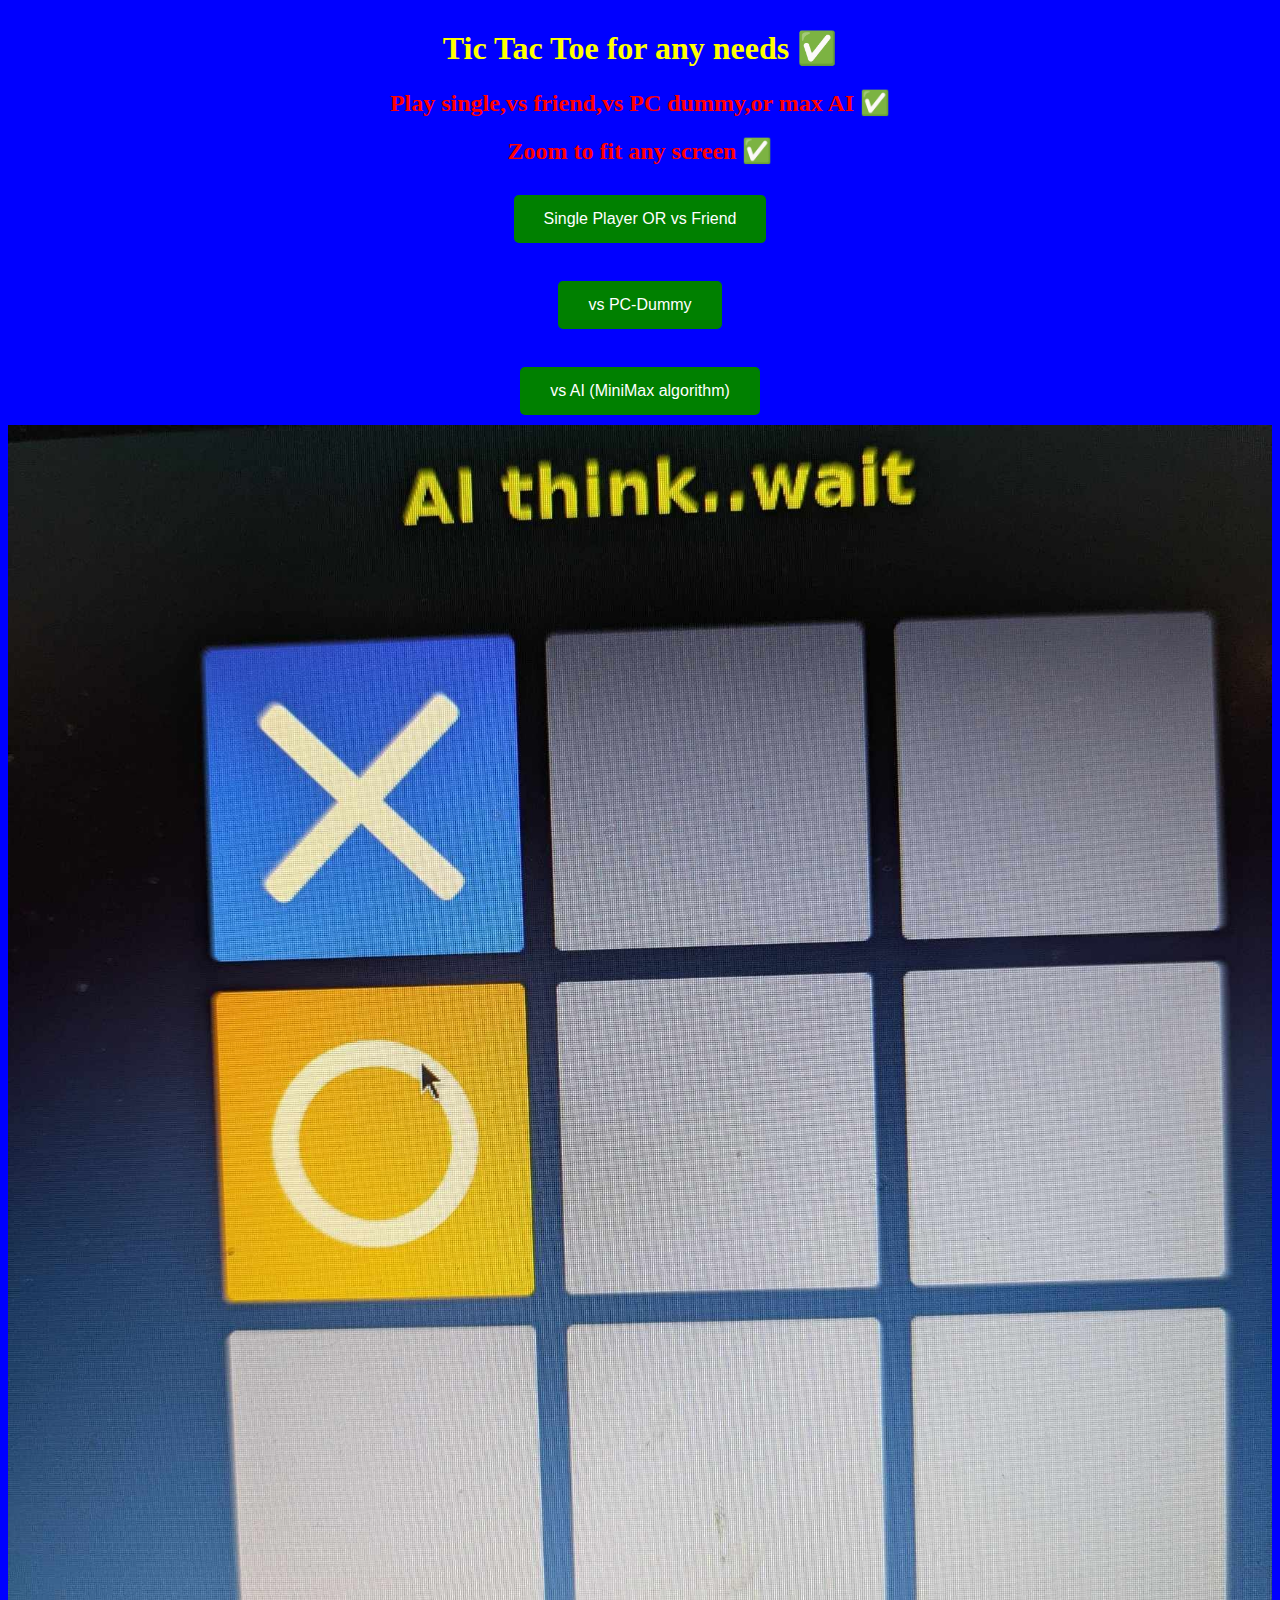
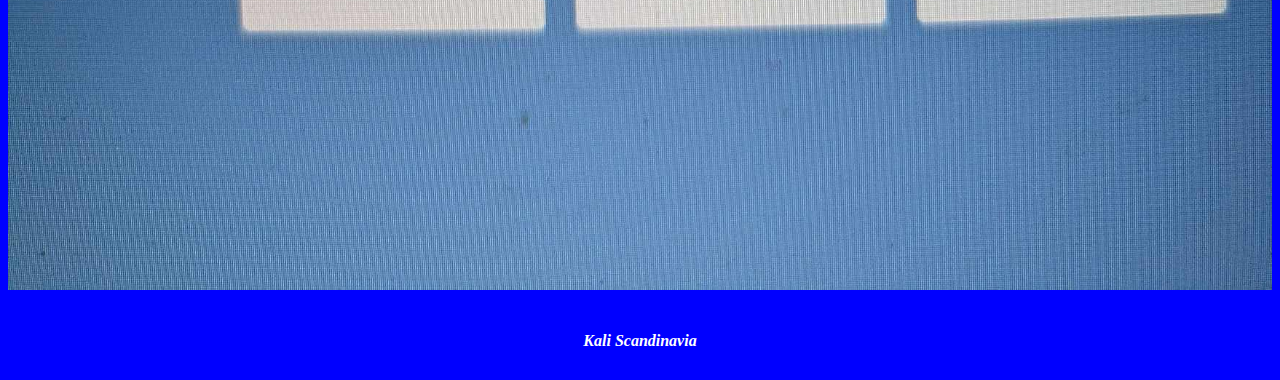
<file: index.html>
<!DOCTYPE html>
<html lang="en">
<head>
    <meta charset="UTF-8">
    <meta name="viewport" content="width=device-width, initial-scale=1.0, user-scalable=yes">
    <link rel="icon" href="flagg.ico" type="image/x-icon">
    <title>Tic Tac Toe</title>
 <style>  
/* Seperat from game CSS  */
        body {
            display: flex;
            justify-content: center;
            align-items: center;
            flex-direction: column;
            min-height: 100vh; 
            background-color: blue; 
            text-align: center; 
            box-sizing: border-box; 
        }
        img {
            max-width: 100%; 
            height: auto; 
        }
        h2 {
            color: red;
        }
        h1 , h3 {
            color: yellow;
        }
        /* My Signature buttons style*/
        button {
            background-color: green;; 
            color: white; 
            padding: 15px 30px; 
            font-size: 16px; 
            border: none;
            border-radius: 5px; 
            margin: 10px 0; 
            cursor: pointer; 
            transition: background-color 0.3s; 
        }
        button:hover {
            background-color: darkgreen;
        }
  </style>
</head>
<body>
    <div>
        <h1>Tic Tac Toe for any needs ✅</h1>
        <h2>Play single,vs friend,vs PC dummy,or max AI ✅</h2>
        <h2>Zoom to fit any screen ✅</h2>
        <button onclick="location.href='ttt/index.html'">Single Player OR vs Friend</button><br><br>
        <button onclick="location.href='pcDummy/index.html'">vs PC-Dummy</button><br><br>
        <button onclick="location.href='AI/index.html'">vs AI (MiniMax algorithm)</button>
        <br>
        <img src="ai.jpg" alt="AI Image"><br><br>
        <h4 style="color: white; margin-top: 20px;"><em>Kali Scandinavia</em></h4>
    </div>
</body>
</html>
</file>
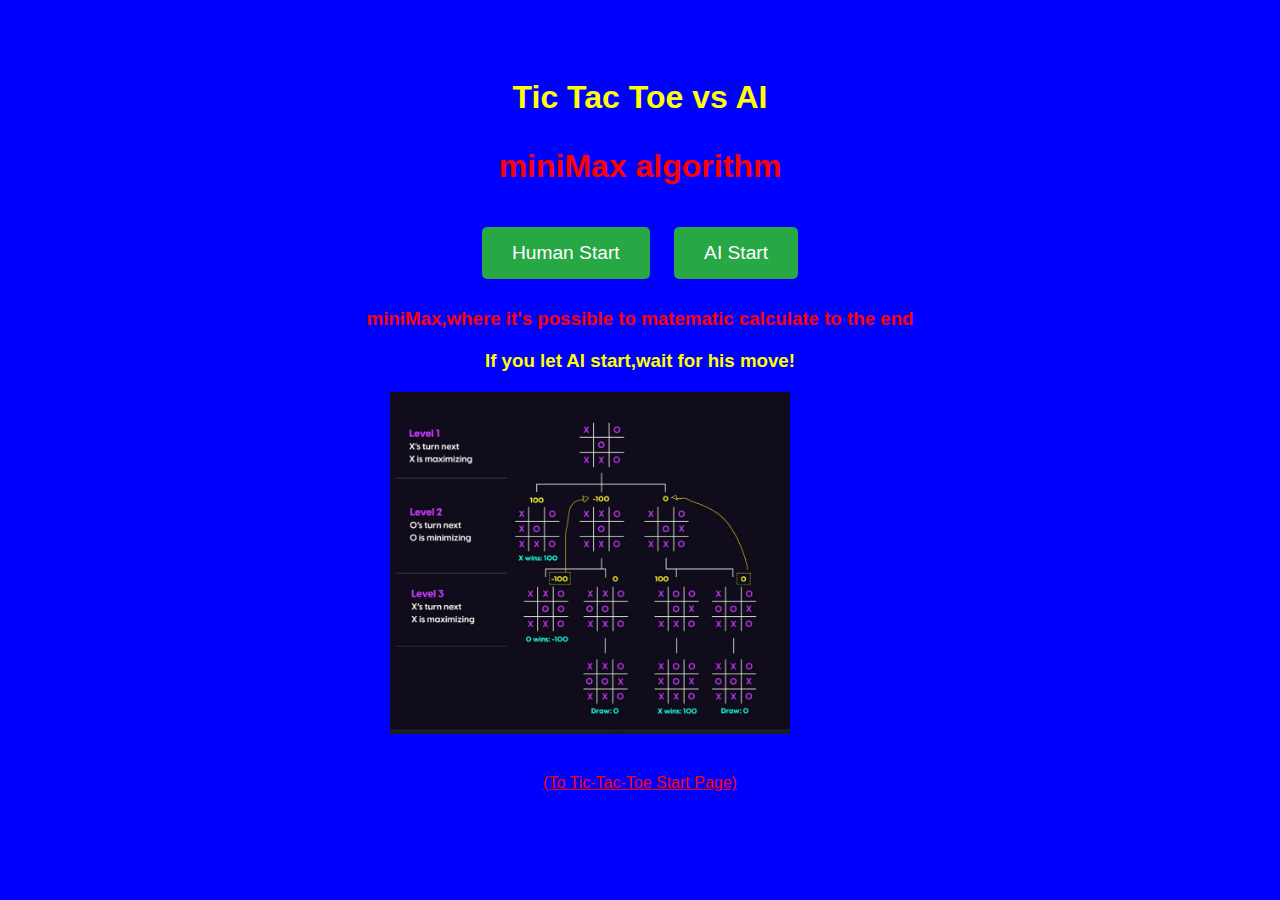
<file: AI/index.html>
<!DOCTYPE html>
<html lang="en">
<head>
    <meta charset="UTF-8">
    <meta name="viewport" content="width=device-width, initial-scale=1.0">
        <link rel="icon" href="flagg.ico" type="image/x-icon">
    <title>Tic Tac Toe AI</title>
    <style>
        body {
            font-family: Arial, sans-serif;
            background-color: blue;
            color: white;
            text-align: center;
            padding: 50px; 
        }
        button {
            background-color: #28A745; /* Green button */
            color: white; 
            border: none; 
            padding: 15px 30px; 
            font-size: 1.2em;
            cursor: pointer; 
            margin: 10px; 
            border-radius: 5px;
            transition: background-color 0.3s; 
        }
        button:hover {
            background-color: #218838; /* Darker green when hover */
        }
        .img {
    width: 100%;
    height: auto;
    max-width: 400px;
    margin-right: 100px;
}

@media (max-width: 600px) {
    .img {
        max-width: 100%;
        margin-right: 20px; /* Adjust margin for smaller screens */
    }
}
    </style>
</head>
<body>
    <h1  style="color:yellow;">Tic Tac Toe vs AI <p  style="color:red;">miniMax algorithm</p></h1>
    <button onclick="location.href='1index.html'">Human Start</button>
    <button onclick="location.href='2index.html'">AI Start</button>
     <h3 style="color:red;">miniMax,where it's possible to matematic calculate to the end</h3>
<h3 style="color:yellow; margin: 20px;">If you let AI start,wait for his move!</h3>
    <img class="img" src="miniMax.png" alt="image">
    <br><br><br>
    <a href="<a href="https://kaliscandinavia.github.io/TicTacToe" style="color: red;">(To Tic-Tac-Toe Start Page)<a>                                                                                                           
</body>
</html>
</file>
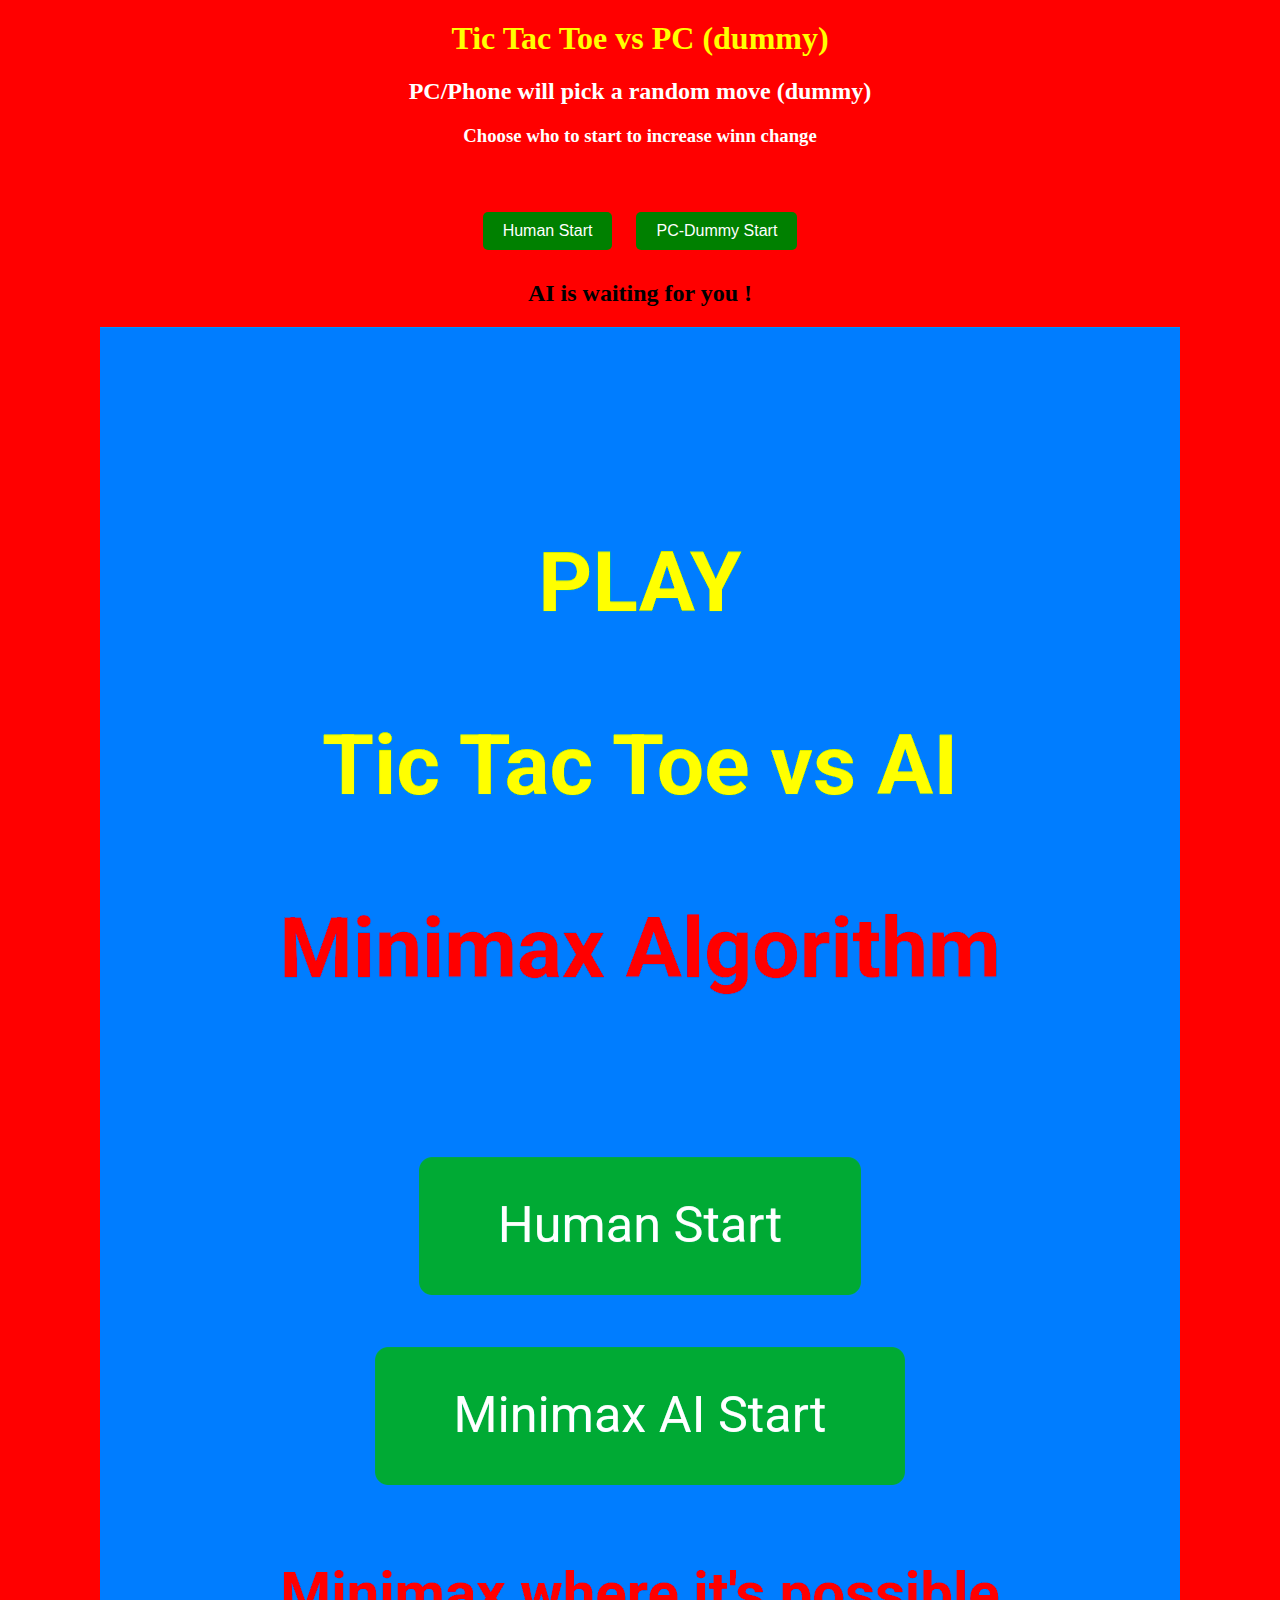
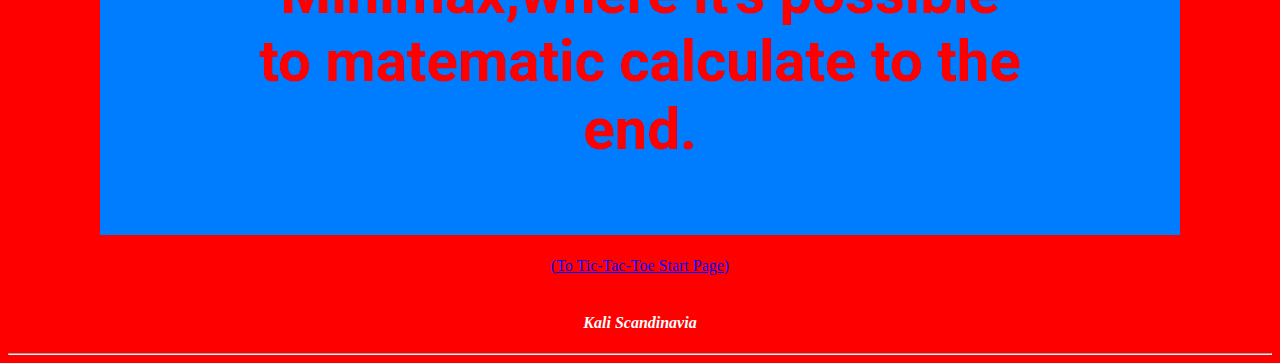
<file: pcDummy/index.html>
<!DOCTYPE html>
<html lang="en">
<head>
    <meta charset="UTF-8">
    <meta name="viewport" content="width=device-width, initial-scale=1.0, user-scalable=yes">
        <link rel="icon" href="flagg.ico" type="image/x-icon">
    <title>Tic Tac Toe</title>
    <style>
    body {
            text-align: center;
            background-color: red; 
            color: white;
 }
 
            img {
    max-width: 100%; 
    height: auto;
}

        button {
            background-color: green; 
            color: white;
            border: none; 
            border-radius: 5px; 
            padding: 10px 20px;
            font-size: 16px; 
            cursor: pointer; 
            margin: 10px; 
            transition: background-color 0.3s; /* Smooth transition */
        }

        button:hover {
            background-color: darkgreen; /* Darker green on hover */
        }
    </style>
</head>
<body>
<h1  style="color:yellow; margin-top: 20px; ">Tic Tac Toe vs PC (dummy) </h1>

<h2>PC/Phone will pick a random move (dummy)</h2>

<h3>Choose who to start to increase winn change</h3><br><br>


    <button id="btn" onclick="location.href='1dummy.html'">Human Start</button>
        <button id="btn" onclick="location.href='2dummy.html'">PC-Dummy Start</button>

  <h2 style="color:black;" >AI is waiting for you !</h2> 
<img src="1ai.png"  alt="AI Image"><br><br>
<a href="https://kaliscandinavia.github.io/TicTacToe" style="color: blue;">(To Tic-Tac-Toe Start Page)</a>  
<br><br>
 <h4 style="color: white;"  margin-top: 20px; ><em>Kali Scandinavia</em></h4>
    </body>
    <hr> 
</body>
</html>
</file>
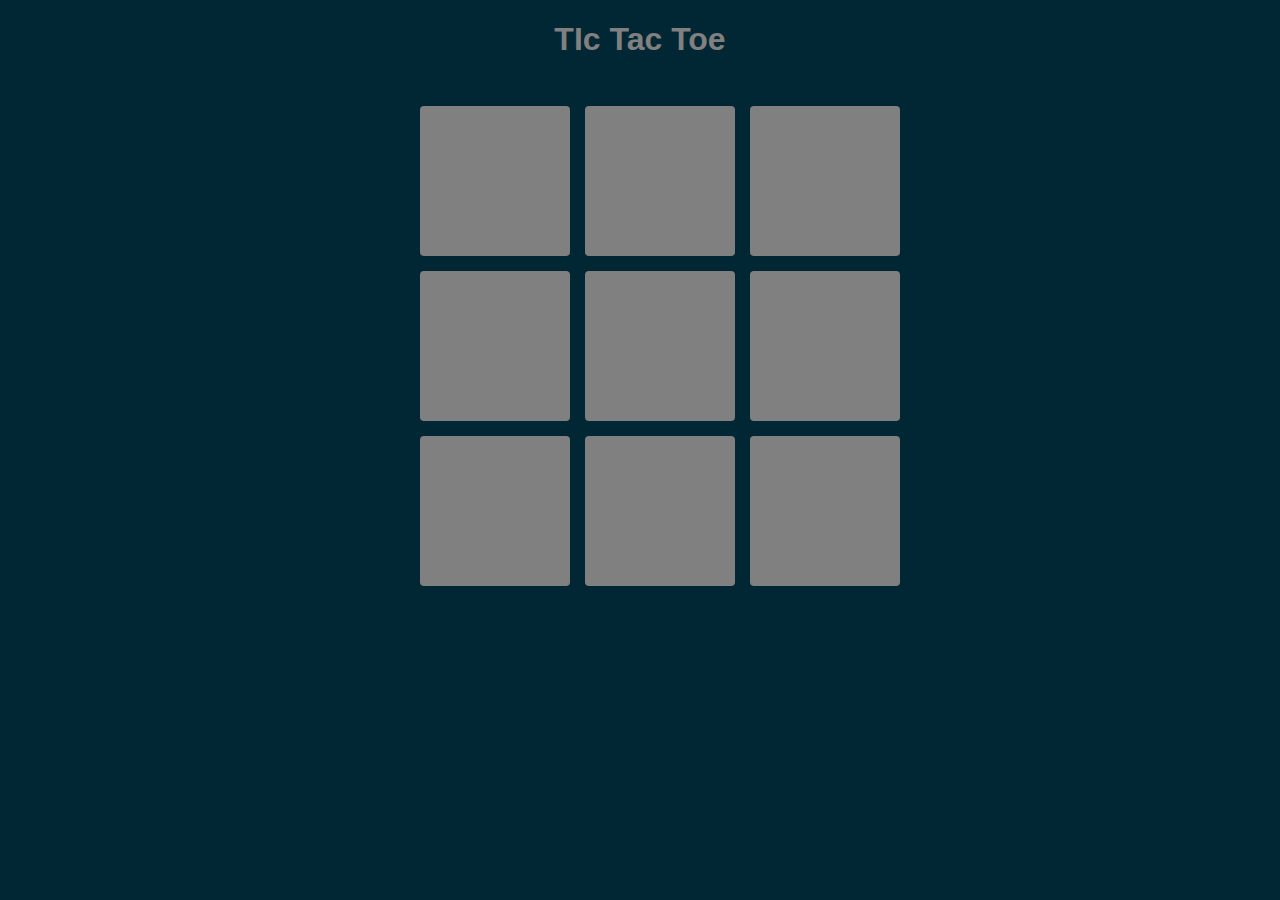
<file: ttt/index.html>
<!DOCTYPE html>
<html lang="en" dir="ltr">
  <head>
    <meta charset="utf-8">
    <meta name="viewport" content="width=device-width, initial-scale=1.0, user-scalable=yes">
    <title>3 på rad</title>
    <link rel="stylesheet" href="style.css">
     <link rel="icon" href="flagg.ico" type="image/x-icon">
  </head>
  <body>
    <h1 class="">TIc Tac Toe</h1>
    <ul id="boxes" class="boxes">
      <li class="box"></li>
      <li class="box"></li>
      <li class="box"></li>
      <li class="box"></li>
      <li class="box"></li>
      <li class="box"></li>
      <li class="box"></li>
      <li class="box"></li>
      <li class="box"></li>
    </ul>
    <script type="text/javascript" src="app.js"></script>
  </body>

</html>
</file>
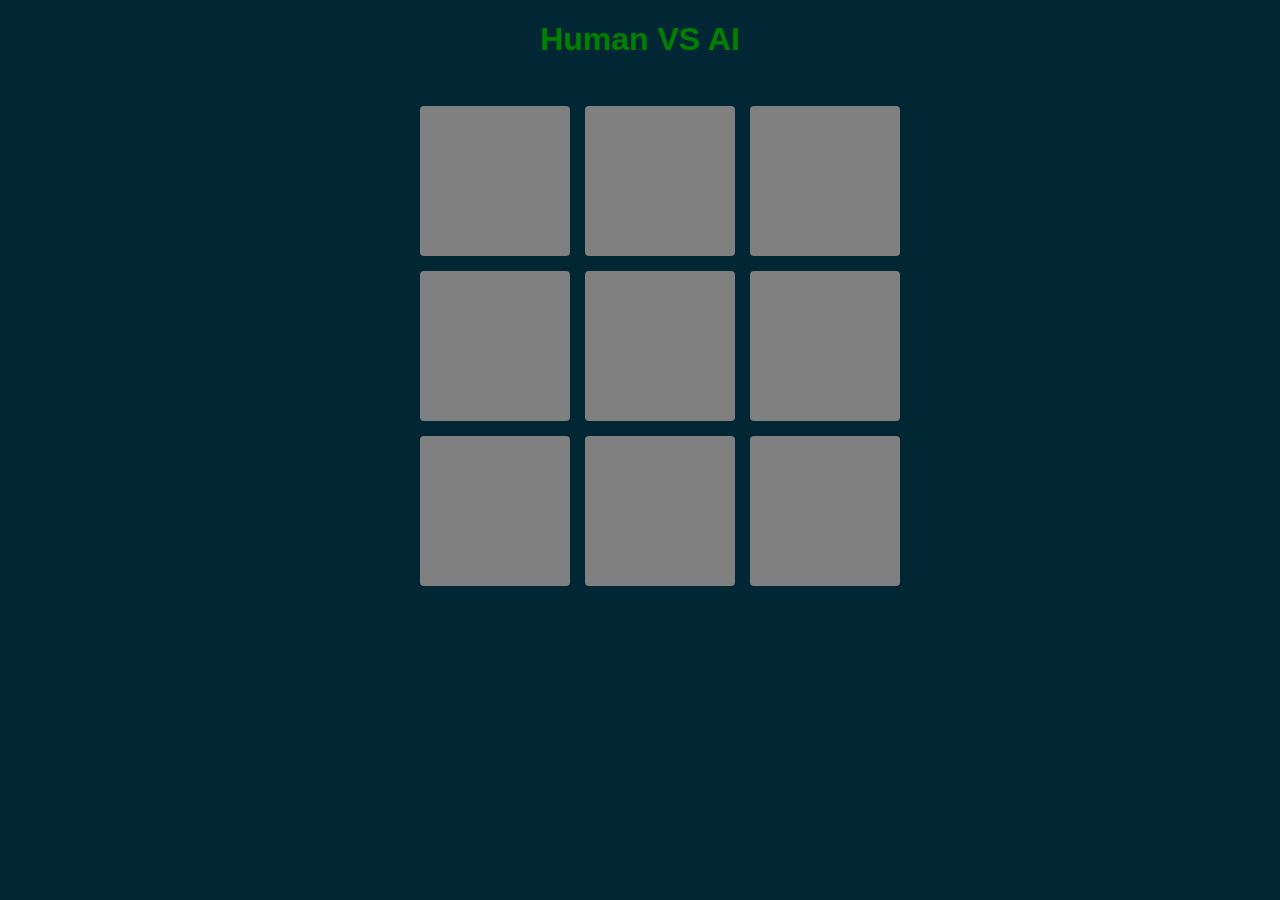
<file: AI/1index.html>
<!DOCTYPE html>
<html lang="en" dir="ltr">
  <head>
    <meta charset="utf-8">
        <meta name="viewport" content="width=device-width, initial-scale=1.0, user-scalable=yes">
    <title>Tic Tac Toe AI</title>
    <link rel="stylesheet" href="2style.css">
    <link rel="icon" href="flagg.ico" type="image/x-icon">
  </head>
  <body>
    <h1 style="color:green;">Human VS AI </h1>
    <ul id="boxes" class="boxes">
      <li class="box"></li>
      <li class="box"></li>
      <li class="box"></li>
      <li class="box"></li>
      <li class="box"></li>
      <li class="box"></li>
      <li class="box"></li>
      <li class="box"></li>
      <li class="box"></li>
    </ul>
    <script type="text/javascript" src="1app.js"></script>
  </body>
</html>
</file>
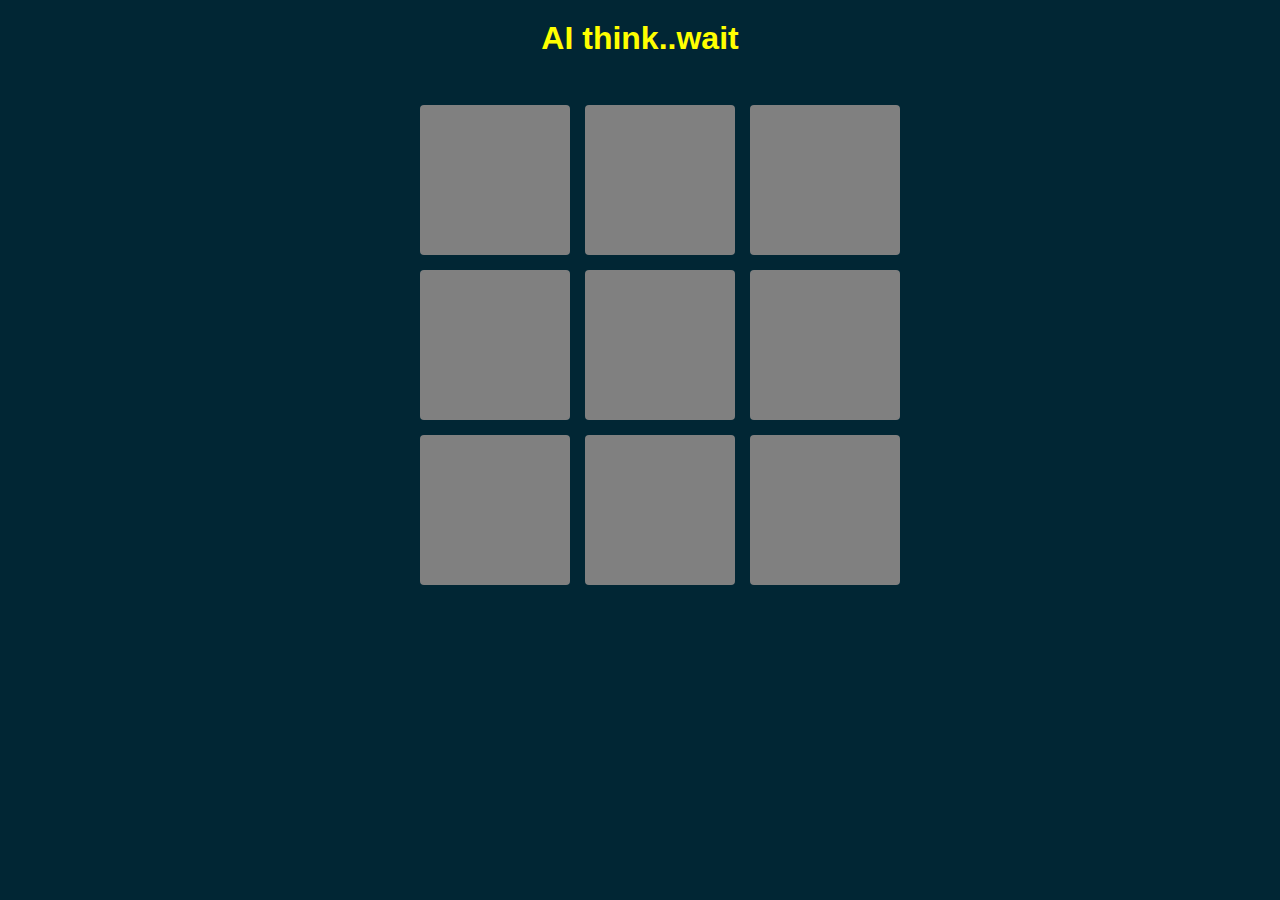
<file: AI/2index.html>
<!DOCTYPE html>
<html lang="en" dir="ltr">
  <head>
    <meta charset="utf-8">
     <meta name="viewport" content="width=device-width, initial-scale=1.0, user-scalable=yes">
    <title>Tic Tac Toe vs AI</title>
    <link rel="stylesheet" href="2style.css">
    <link rel="icon" href="flagg.ico" type="image/x-icon">
  </head>
  <body>  
    <h1 style="color: yellow; margin-top: 20px;" id="AI_info">AI vs Human</h1>
    <ul id="boxes" class="boxes">
      <li class="box"></li>
      <li class="box"></li>
      <li class="box"></li>
      <li class="box"></li>
      <li class="box"></li>
      <li class="box"></li>
      <li class="box"></li>
      <li class="box"></li>
      <li class="box"></li>
    </ul>
    <script type="text/javascript" src="2app.js"></script>
  </body>
</html>
</file>
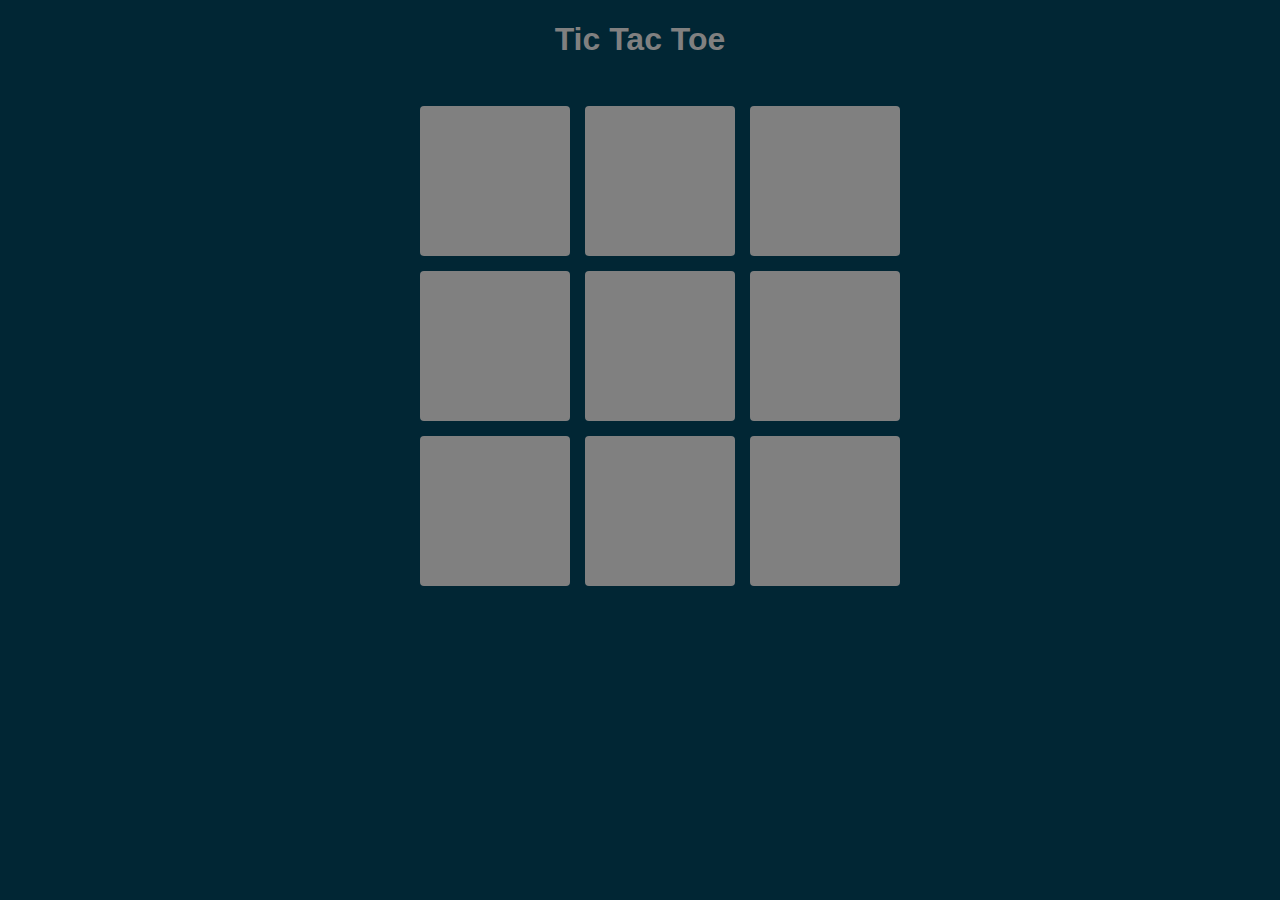
<file: pcDummy/1dummy.html>
<!DOCTYPE html>
<html lang="en" dir="ltr">
  <head>
    <meta charset="utf-8">
       <meta name="viewport" content="width=device-width, initial-scale=1.0, user-scalable=yes">
      <title>Tic Tac Toe</title>
    <link rel="stylesheet" href="style.css">
        <link rel="icon" href="flagg.ico" type="image/x-icon">
  </head>
  <body>
    <h1 class=" ">Tic Tac Toe</h1>
    <ul id="boxes" class="boxes">
      <li class="box"></li>
      <li class="box"></li>
      <li class="box"></li>
      <li class="box"></li>
      <li class="box"></li>
      <li class="box"></li>
      <li class="box"></li>
      <li class="box"></li>
      <li class="box"></li>
    </ul>
    <script type="text/javascript" src="1app.js"></script>
  </body>
</html>
</file>
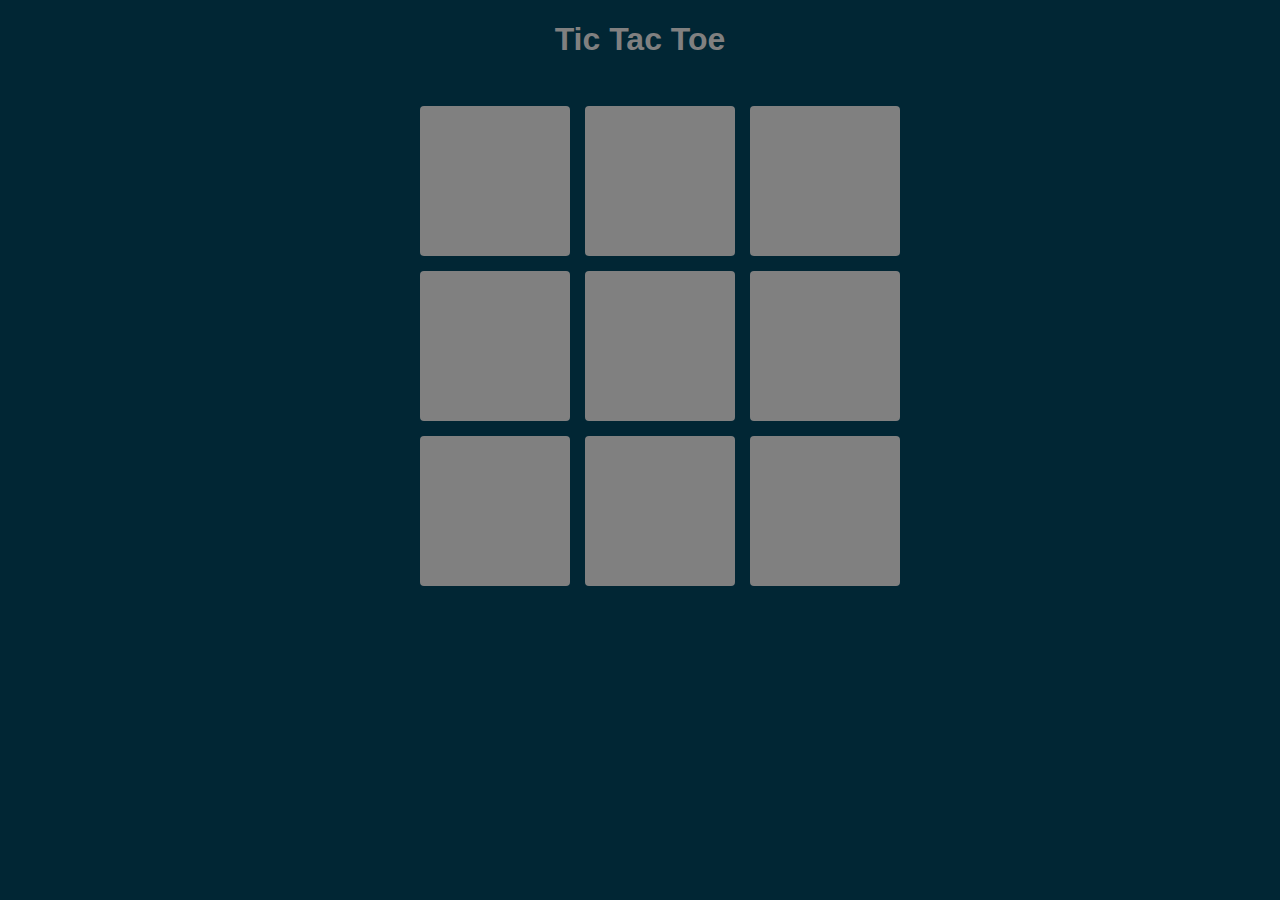
<file: pcDummy/2dummy.html>
<!DOCTYPE html>
<html lang="en" dir="ltr">
  <head>
    <meta charset="utf-8">
       <meta name="viewport" content="width=device-width, initial-scale=1.0, user-scalable=yes">
      <title>Tic Tac Toe</title>
    <link rel="stylesheet" href="style.css">
        <link rel="icon" href="flagg.ico" type="image/x-icon">
  </head>
  <body>
    <h1>Tic Tac Toe</h1>
    <ul id="boxes" class="boxes">
      <li class="box"></li>
      <li class="box"></li>
      <li class="box"></li>
      <li class="box"></li>
      <li class="box"></li>
      <li class="box"></li>
      <li class="box"></li>
      <li class="box"></li>
      <li class="box"></li>
    </ul>
    <script type="text/javascript" src="2app.js"></script>
  </body>
</html>
</file>
<file: ttt/style.css>
body {


      background-color: #012634;
      font-family: sans-serif;
      max-width: 960px;
      margin-left: auto;
      margin-right: auto;
      width:100%;
      height:100%;
    }

    h1 {
      text-align: center;
      color: grey;
    }

    ul {
      list-style: none;
    }

    .boxes {
      width: 480px;
      margin: 3em auto 0;
    }

    .box {
      background: grey;
      border-radius: 4px;
      width: 150px;
      height: 150px;
      float: left;
      margin-right: 15px;
      margin-bottom: 15px;
      padding: 1.75em;
      cursor: pointer;
      box-sizing: border-box;
      transition: 0.2s ease;
      background-size: 100px 100px;
      background-repeat: no-repeat;
      background-position: center center;
    }

    .box:nth-child(3n) {
      margin-right: 0;
    }
    .boxHuman {
      background-color: #FFA000;
      background-image: url('img/o.svg');
      transition: 0.2s ease;
      pointer-events: none;
    }

    .boxComputer {
      background-color: #3688C3;
      background-image: url('img/x.svg');
      transition: 0.2s ease;
      pointer-events: none;
    }
</file>
<file: AI/2style.css>
body {


      background-color: #012634;
      font-family: sans-serif;
      max-width: 960px;
      margin-left: auto;
      margin-right: auto;
      width:100%;
      height:100%;
    }

    h1 {
      text-align: center;
      color: grey;
    }

    ul {
      list-style: none;
    }

    .boxes {
      width: 480px;
      margin: 3em auto 0;
    }

    .box {
      background: grey;
      border-radius: 4px;
      width: 150px;
      height: 150px;
      float: left;
      margin-right: 15px;
      margin-bottom: 15px;
      padding: 1.75em;
      cursor: pointer;
      box-sizing: border-box;
      transition: 0.2s ease;
      background-size: 100px 100px;
      background-repeat: no-repeat;
      background-position: center center;
    }

    .box:nth-child(3n) {
      margin-right: 0;
    }
    .boxHuman {
      background-color: #FFA000;
      background-image: url('img/o.svg');
      transition: 0.2s ease;
      pointer-events: none;
    }

    .boxComputer {
      background-color: #3688C3;
      background-image: url('img/x.svg');
      transition: 0.2s ease;
      pointer-events: none;
    }
</file>
<file: pcDummy/style.css>
﻿body {
    background-color: #012634;
    font-family: sans-serif;
    max-width: 960px;
    margin-left: auto;
    margin-right: auto;
    width: 100%;
    height: 100%;
}

h1 {
    text-align: center;
    color: grey;
}

ul {
    list-style: none;
}

.boxes {
    width: 480px;
    margin: 3em auto 0;
}

.box {
    background: grey;
    border-radius: 4px;
    width: 150px;
    height: 150px;
    float: left;
    margin-right: 15px;
    margin-bottom: 15px;
    padding: 1.75em;
    cursor: pointer;
    box-sizing: border-box;
    transition: 0.2s ease;
    background-size: 100px 100px;
    background-repeat: no-repeat;
    background-position: center center;
}

    .box:nth-child(3n) {
        margin-right: 0;
    }

.boxHuman {
    background-color: #FFA000;
    background-image: url('img/o.svg');
    transition: 0.2s ease;
    pointer-events: none;
}

.boxComputer {
    background-color: #3688C3;
    background-image: url('img/x.svg');
    transition: 0.2s ease;
    pointer-events: none;
}
</file>
